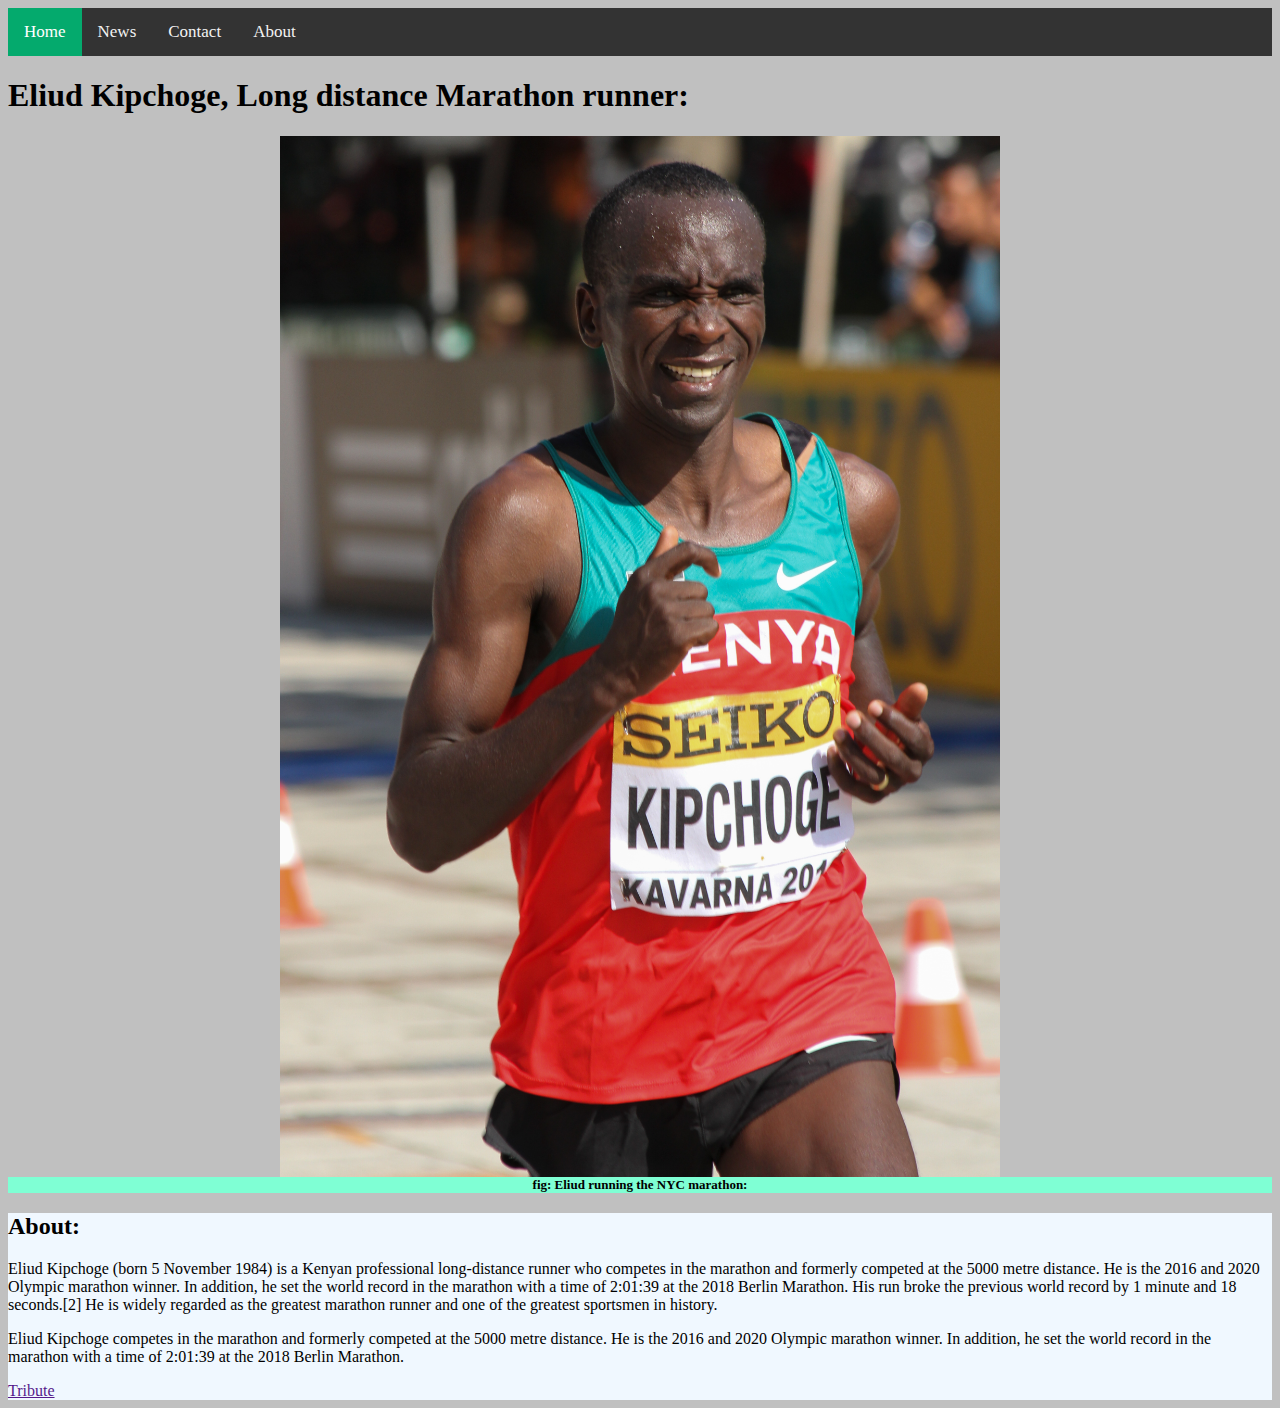
<file: Tribute page/index.html>
<!DOCTYPE html>
<html lang="en">
<head>
    <meta charset="UTF-8">
    <meta http-equiv="X-UA-Compatible" content="IE=edge">
    <meta name="viewport" content="width=device-width, initial-scale=1.0">
    <link rel="stylesheet" href="style.css">
    <title>Tribute page</title>
</head>
<body>
    
    <main id="main">
<div class="topnav">
    <a class="active" href="#home">Home</a>
    <a href="#news">News</a>
    <a href="#contact">Contact</a>
    <a href="#about">About</a>
</div>
        <h1 id="title">Eliud Kipchoge, Long distance Marathon runner: </h1>
        <div id="img-div">
            <img id='image' src="eliud2.jpeg"><figcaption id="fig-cap">fig: Eliud running the NYC marathon:</figcaption>
        </div>
        <div id="tribute-info">
            <h2>About:</h2>
            <p>Eliud Kipchoge (born 5 November 1984) is a Kenyan professional long-distance runner who competes in the marathon and formerly competed at the 5000 metre distance. He is the 2016 and 2020 Olympic marathon winner. In addition, he set the world record in the marathon with a time of 2:01:39 at the 2018 Berlin Marathon. His run broke the previous world record by 1 minute and 18 seconds.[2] He is widely regarded as the greatest marathon runner and one of the greatest sportsmen in history.</p>
            <p>Eliud Kipchoge competes in the marathon and formerly competed at the 5000 metre distance. He is the 2016 and 2020 Olympic marathon winner. In addition, he set the world record in the marathon with a time of 2:01:39 at the 2018 Berlin Marathon.</p>
            <a id="tribute-link" href="" target="_blank">Tribute</a>
        </div>

    </main>
</body>
</html>
</file>
<file: Tribute page/style.css>
#image {
    max-width: 720px;
    height: auto;
    margin-left: auto;
    margin-right: auto;
    display: block;
      
}
.topnav {
    background-color: #333;
    overflow: hidden;
  }
  
  .topnav a {
    float: left;
    color: #f2f2f2;
    text-align: center;
    padding: 14px 16px;
    text-decoration: none;
    font-size: 17px;
  }
  
  .topnav a:hover {
    background-color: #ddd;
    color: black;
  }

  .topnav a.active {
    background-color: #04AA6D;
    color: white;
  }
#tribute-info{
    background-color: aliceblue;
}
#fig-cap{
    font-size:small;
    font-weight: bolder;
    text-align: center;
    background-color: aquamarine;
}
body{
    background-color: silver;
}
</file>
